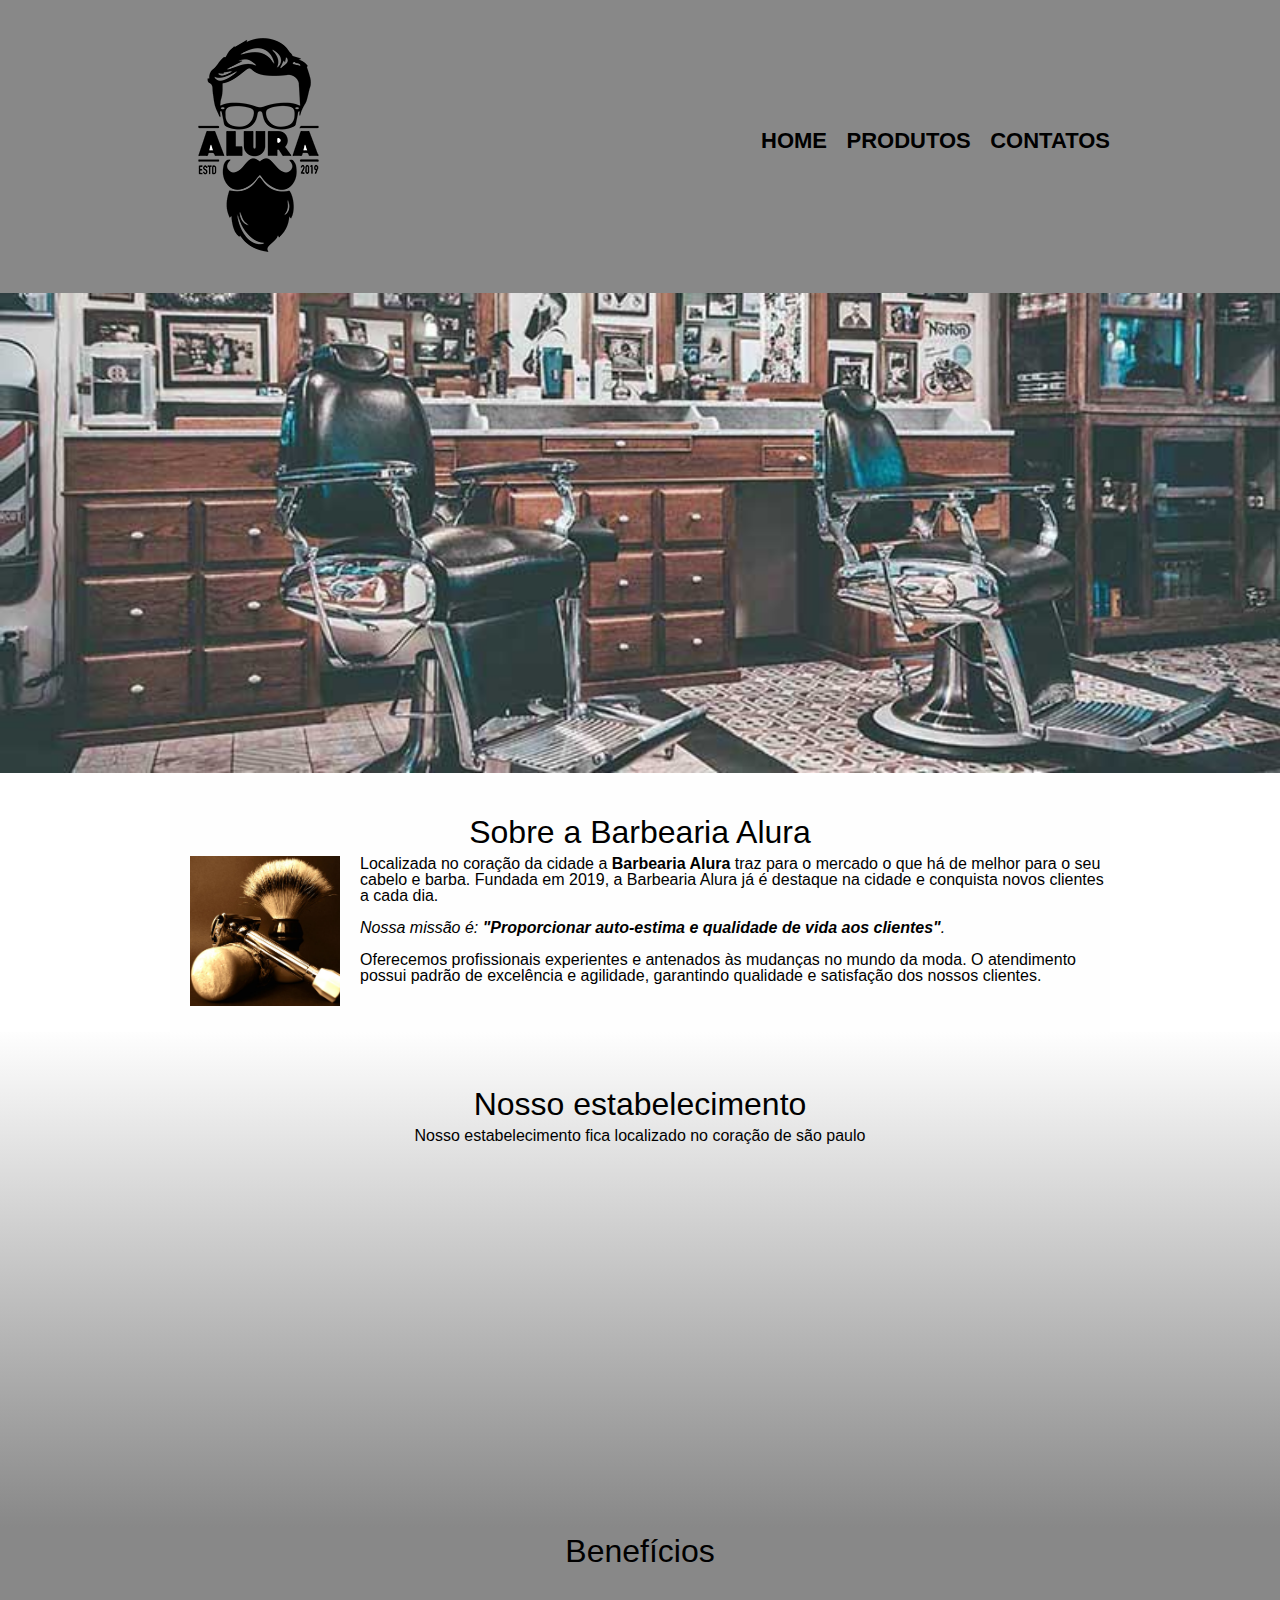
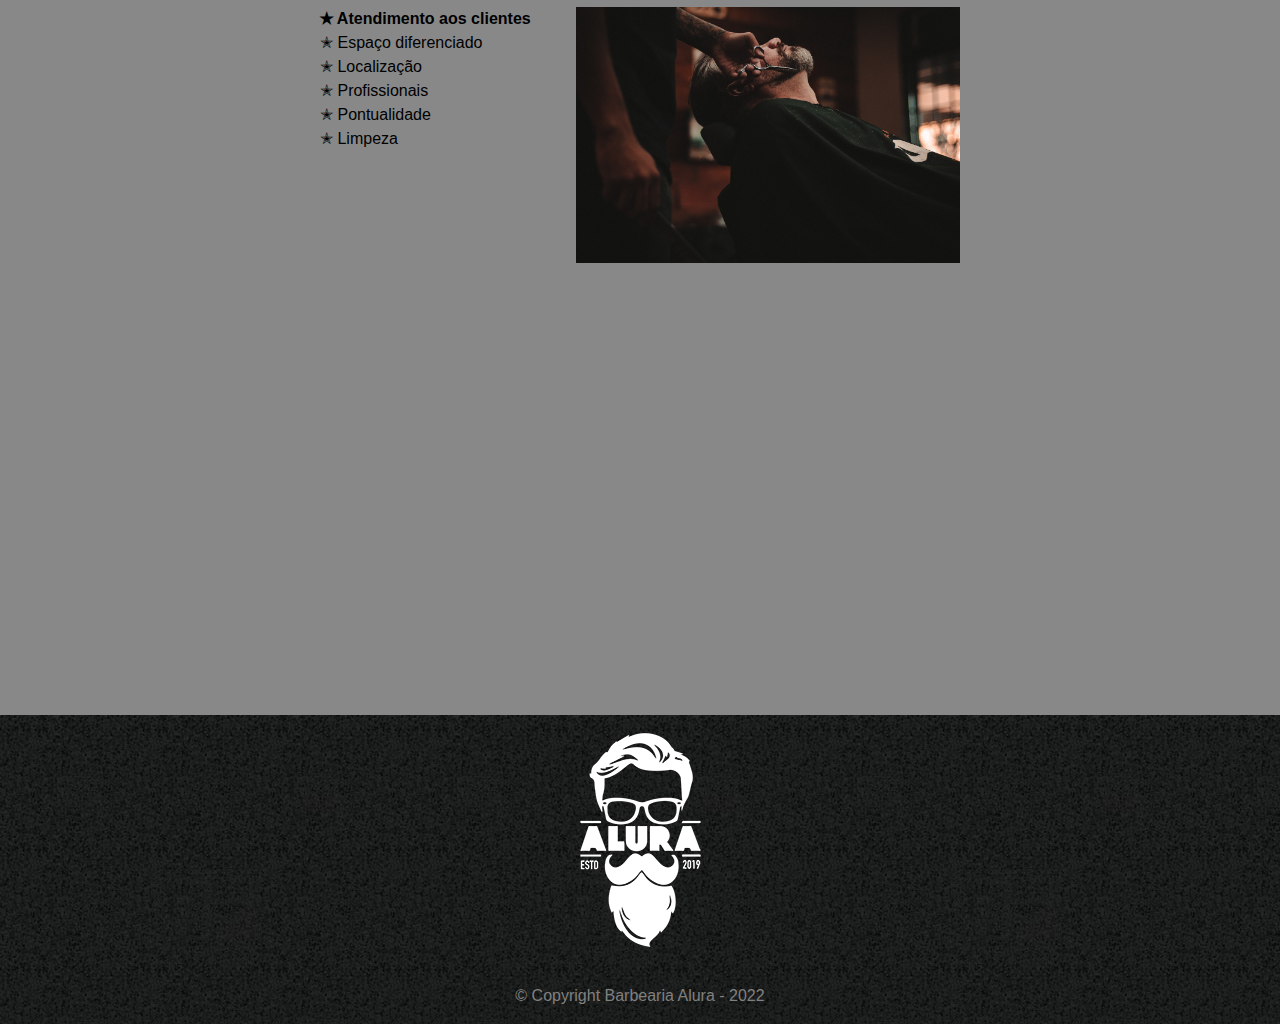
<file: index.html>
<!DOCTYPE html>
<html lang="en">
<head>
    <meta charset="UTF-8">
    <meta http-equiv="X-UA-Compatible" content="IE=edge">
    <meta name="viewport" content="width=device-width, initial-scale=1.0">
    <title>Barbearia Alura</title>
    <link rel="stylesheet" href="reset.css">
    <link rel="stylesheet" href="style_principal.css">
    <link rel="stylesheet" href="">
</head>
<body>
    <header>
        <div class="caixa">
            <h1><img src="logo.png" alt="logo"></h1>
            <nav>
                <ul>
                    <li><a href="index.html">Home</a></li>
                    <li><a href="produtos.html">Produtos</a></li>
                    <li><a href="contato.html">Contatos</a></li>
                </ul>
            </nav>
        </div>
    </header>

    <img class="banner" src="banner.jpg" alt="barbearia">

    <!--BLOCO PRINCIPAL-->
    
        <section class="caixa principal">
            <h2 class="título-principal">Sobre a Barbearia Alura</h2>

            <img class="utensilios" src="utensilios.jpg" alt="ferramentas de um barbeiro">

            <p>Localizada no coração da cidade a <strong>Barbearia Alura</strong> traz para o mercado o que há de melhor para o seu cabelo e barba. 
            Fundada em 2019, a Barbearia Alura já é destaque na cidade e conquista novos clientes a cada dia.</p>
            
            <p><em>Nossa missão é: <strong id="missao">"Proporcionar auto-estima e qualidade de vida aos clientes"</strong>.</em></p>
            
            <p>Oferecemos profissionais experientes e antenados às mudanças no mundo da moda. 
            O atendimento possui padrão de excelência e agilidade, garantindo qualidade e satisfação dos nossos clientes.</p>
        </section>
    <main>
        <!--BLOCO MAPA-->
        <div class="container-map">
            <section class="mapa caixa">
                <h3 class="título-principal">Nosso estabelecimento</h3>
                <p>Nosso estabelecimento fica localizado no coração de são paulo</p>
                <iframe src="https://www.google.com/maps/embed?pb=!1m18!1m12!1m3!1d58513.70489917665!2d-46.717634768749974!3d-23.5646162!2m3!1f0!2f0!3f0!3m2!1i1024!2i768!4f13.1!3m3!1m2!1s0x94ce59541c6c79c3%3A0x36b90a85f0f8cb33!2sGrupo%20Alura!5e0!3m2!1spt-BR!2sbr!4v1653996490328!5m2!1spt-BR!2sbr" width="100%" height="300" style="border:0;" allowfullscreen="" loading="lazy" referrerpolicy="no-referrer-when-downgrade"></iframe>
            </section>
        </div>
        <!--BLOCOS SECUNDÁRIOS-->

        <section class="caixa benef">
            <h3 class="título-principal">Benefícios</h3>

            <div class="blsec-conteudoBenef">
                <ul class="lista-benef">
                    <li class="itens">Atendimento aos clientes</li>
                    <li class="itens">Espaço diferenciado</li>
                    <li class="itens">Localização</li>
                    <li class="itens">Profissionais</li>
                    <li class="itens">Pontualidade</li>
                    <li class="itens">Limpeza</li>
                </ul><img src="beneficios.jpg" alt="homem cortando cabelo" class="imgBenef">
            </div>
        </section>

        <div class="container-vid">
            <section class="video">
                <iframe class="vid" src="https://www.youtube.com/embed/wcVVXUV0YUY" frameborder="0" allow="accelerometer; autoplay; encrypted-media; gyroscope; picture-in-picture" allowfullscreen></iframe>
            </section>
        </div>
    </main>
    
    <footer>
        <img src="logo-branco.png" alt="rosto com barba">
        <p>&copy; Copyright Barbearia Alura - 2022</p>
    </footer>

</body>
</html>
</file>
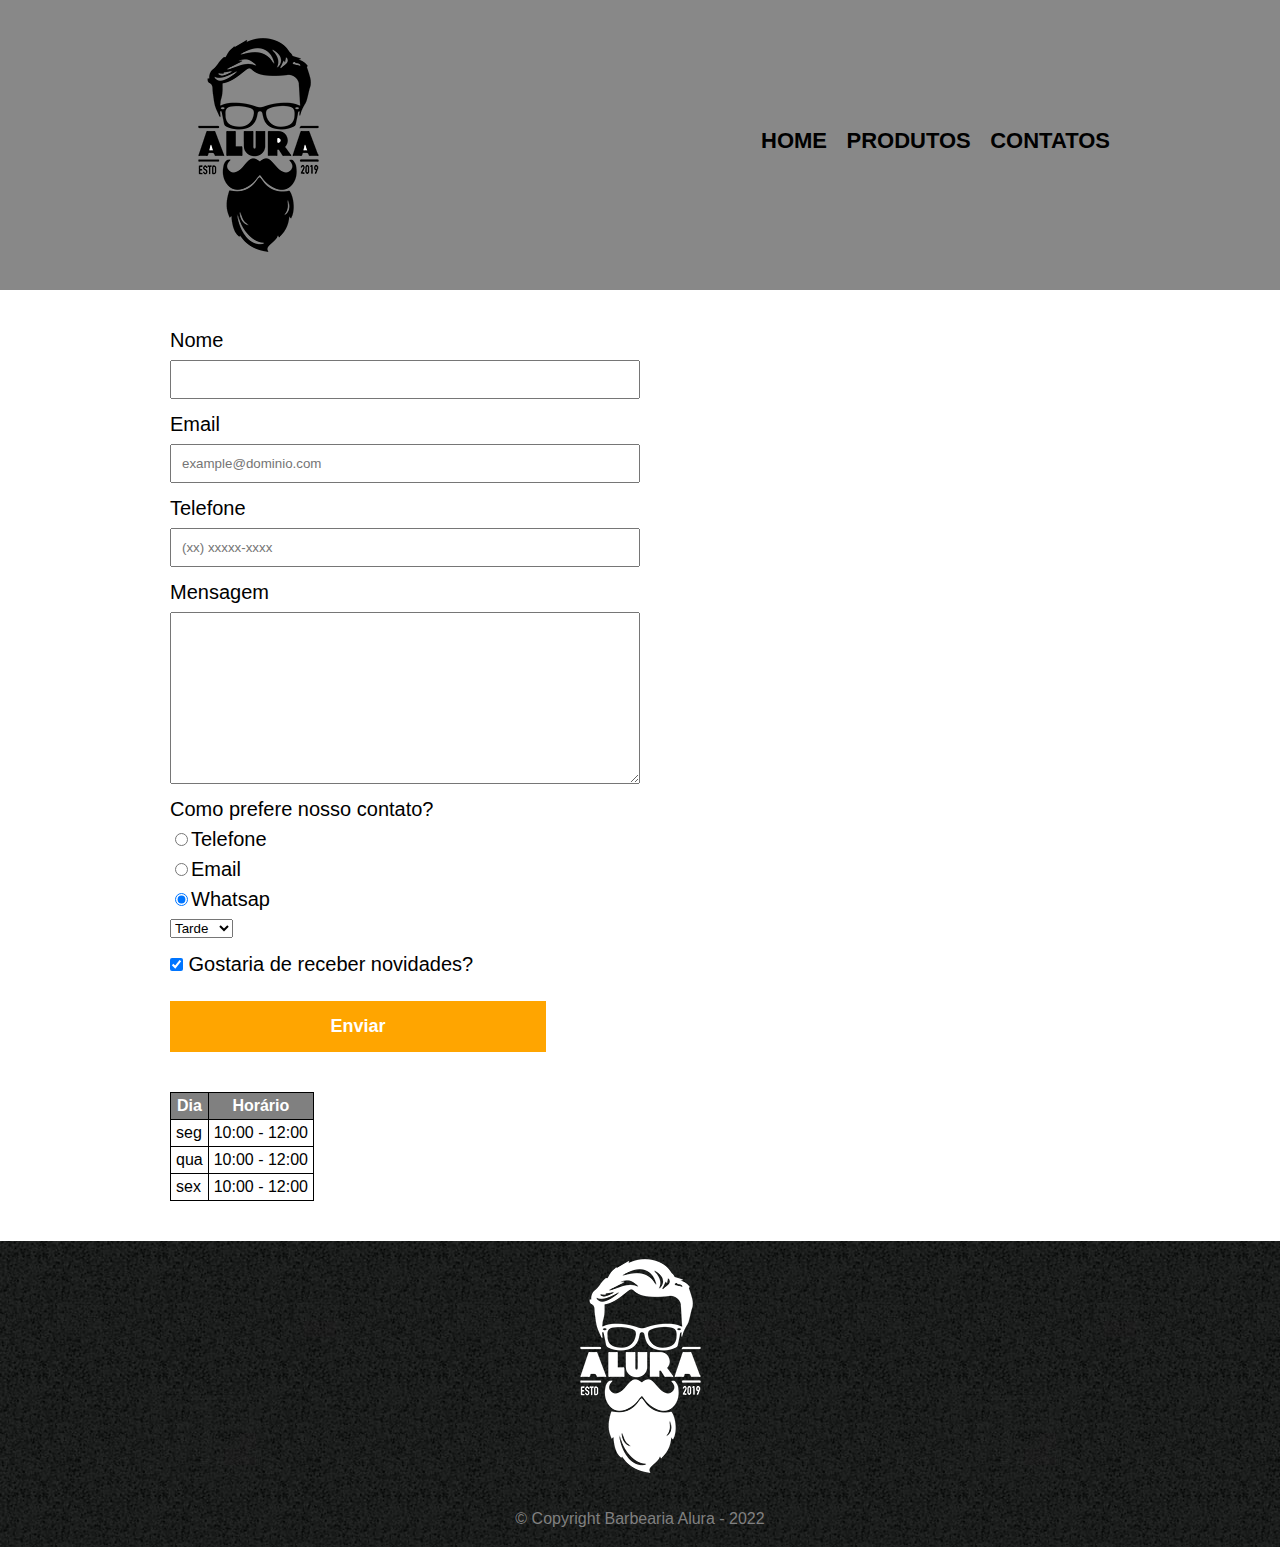
<file: contato.html>
<!DOCTYPE>
<!DOCTYPE html>
<html lang="en">
<head>
    <meta charset="UTF-8">
    <meta http-equiv="X-UA-Compatible" content="IE=edge">
    <meta name="viewport" content="width=device-width, initial-scale=1.0">
    <title>Contato - Barbearia Alura</title>
    <link rel="stylesheet" href="reset.css">
    <link rel="stylesheet" href="style_principal.css">
    <link rel="stylesheet" href="contato.css">
</head>
<body>
    <header>
        <div class="caixa">
            <h1><img src="logo.png" alt="logo"></h1>
            <nav>
                <ul>
                    <li><a href="index.html">Home</a></li>
                    <li><a href="produtos.html">Produtos</a></li>
                    <li><a href="contatos.html">Contatos</a></li>
                </ul>
            </nav>
        </div>
    </header>
<main>
    <form action="">
        <label for="nome">Nome</label>
        <input type="text" id="nome" class="input-padrão" required>

        <label for="email">Email</label>
        <input type="email" id="email" placeholder="example@dominio.com" class="input-padrão" required>

        <label for="telefone">Telefone</label>
        <input type="tel" id="telefone" class="input-padrão" placeholder="(xx) xxxxx-xxxx" required>

        <label for="Mensagem">Mensagem</label>
        <textarea name="" id="Mensagem" cols="30" rows="10" class="input-padrão" ></textarea required>

        <!--Seletores-->
        <fieldset>
            <legend>Como prefere nosso contato?</legend>
            <label for="select-telefone"><input type="radio" name="contato" value="Telefone" id="select-telefone">Telefone</label>
            <label for="select-email"><input type="radio" name="contato" value="Email" id="select-email">Email</label>
            <label for="select-whatsapp"><input type="radio"name="contato" value="Whatsap" id="select-whatsapp" checked>Whatsap</label>    
        </fieldset>

        <!--Menu suspenso de Turnos-->
        <fieldset>
            <select name="turno" id="">
                <option value="">Manhã</option>
                <option value="" selected>Tarde</option>
                <option value="">Noite</option>
            </select>
        </fieldset>

        <!--Checkbox-->
        <label for="check"><input type="checkbox" id="check" class="checkbox" checked> Gostaria de receber novidades?</label>
        <input class="enviar" type="submit" value="Enviar">
    </form>

    <table>
        <thead>
            <tr>
                <th>Dia</th>
                <th>Horário</th>
            </tr>
        </thead>

            <tbody>
                <tr>
                    <td>seg</td>
                    <td>10:00 - 12:00</td>
                </tr>

                <tr>
                    <td>qua</td>
                    <td>10:00 - 12:00</td>
                </tr>

                <tr>
                    <td>sex</td>
                    <td>10:00 - 12:00</td>
                </tr>
            </tbody>
    </table>

</main>

    <footer>
        <img src="logo-branco.png" alt="rosto com barba">
        <p>&copy; Copyright Barbearia Alura - 2022</p>
    </footer>

</body>
</html>
</file>
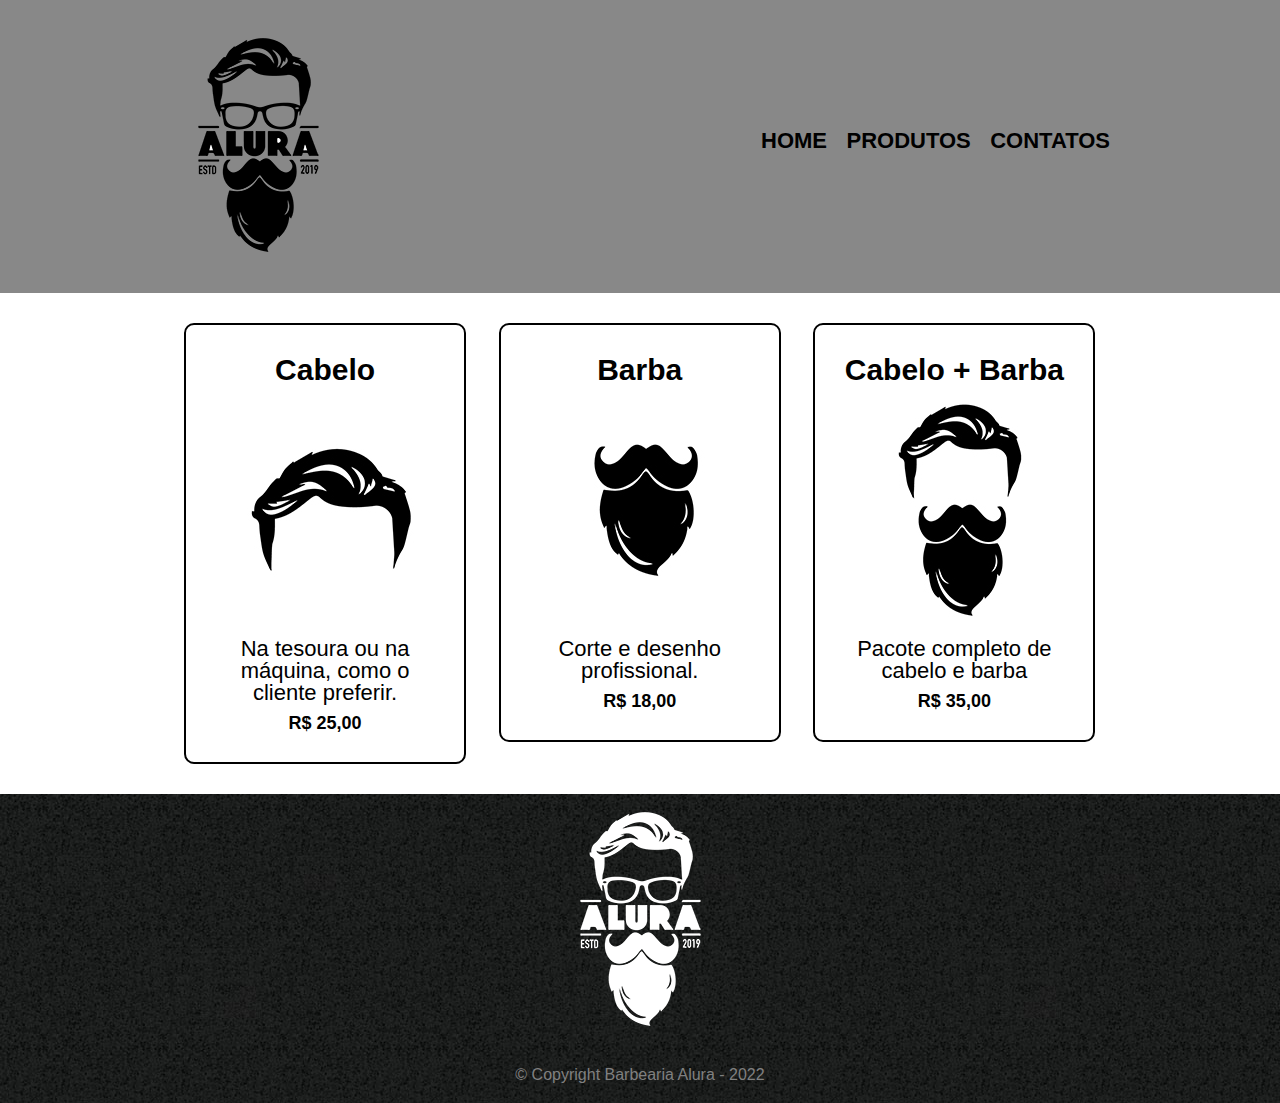
<file: produtos.html>
<!DOCTYPE html>
<html lang="en">
<head>
    <meta charset="UTF-8">
    <meta http-equiv="X-UA-Compatible" content="IE=edge">
    <meta name="viewport" content="width=device-width, initial-scale=1.0">
    <title>Produtos - Barbearia Alura</title>
    <link rel="stylesheet" href="reset.css">
    <link rel="stylesheet" href="style_principal.css">
</head>
<body>
    <header>
        <div class="caixa">
            <h1><img src="logo.png" alt="logo"></h1>
            <nav>
                <ul>
                    <li><a href="index.html">Home</a></li>
                    <li><a href="style_principal.html">Produtos</a></li>
                    <li><a href="contato.html">Contatos</a></li>
                </ul>
            </nav>
        </div>
    </header>

    <main>
            <ul class="produtos caixa">
                <li>
                    <h2>Cabelo</h2>
                    <img src="cabelo.jpg" alt="">
                    <p class="product-description">Na tesoura ou na máquina, como o cliente preferir.</p>
                    <p class="product-price">R$ 25,00</p>
                </li>

                <li>
                    <h2>Barba</h2>
                    <img src="barba.jpg" alt="">
                    <p class="product-description">Corte e desenho profissional.</p>
                    <p class="product-price">R$ 18,00</p>
                </li>

                <li>
                    <h2>Cabelo + Barba</h2>
                    <img src="cabelo+barba.jpg" alt="">
                    <p class="product-description">Pacote completo de cabelo e barba</p>
                    <p class="product-price">R$ 35,00</p>
                </li>
            </ul>
    </main>

    <footer>
        <img src="logo-branco.png" alt="">
        <p>&copy; Copyright Barbearia Alura - 2022</p>
    </footer>
    
</body>
</html>
</file>
<file: style_principal.css>
body{
    font-family: 'Roboto', sans-serif;
}
header{
    background: #888888;
    padding: 20px 0;
}

.caixa {
    position: relative;
    width: 940px;
    margin: 0 auto;
}

nav {
    position:absolute;
    top: 110px;
    right: 0;
}

nav li{
    display: inline;
    margin: 0 0 0 15px;
}

nav a {
    text-transform: uppercase;
    color: black;
    font-weight: bold;
    font-size: 22px;
    text-decoration: none;
}

/*PRODUTOS*/

.produtos{
    margin: 30px auto;
}

.produtos li{
    display: inline-block;
    text-align: center;
    width: 30%;
    vertical-align: top;
    margin: 0 1.5%;
    padding: 30px 20px;
    box-sizing:border-box;
    /*border-color: black;
    border-width: 2px;
    border-style: solid;*/
    border: 2px solid black;
    border-radius: 10px;
}

.produtos h2{
    font-size: 30px;
    font-weight: bold;
}

.product-description{
    font-size: 22px;
}

.product-price{
    font-size: 18px;
    font-weight: bold;
    margin-top: 10px;
}

 /*INTERAÇÃO*/

nav a:hover{
    color:goldenrod;
    text-decoration: underline;
}

.produtos li:hover{
    border-color: goldenrod;
}

.produtos li:active{
    border-color: goldenrod;
    padding:10px 20px;
}

footer{
    background: url("bg.jpg");
    text-align: center;
}

footer p{
    padding: 20px 0;
    color:gray;
}


 /*css da página inicial*/

.banner{
    width: 100%;
}

.título-principal{
    line-height: 1.5;
    text-align: center;
    font-size: 2em;
    clear: left;
}

.principal{
    background: #fefefe;
    padding: 2em 0;
}

.principal p{
    margin: 0 0 1em;
}

.principal strong{
    font-weight: bold;
}

.principal em{
    font-style: italic;
}


.utensilios{
    width: 150px;
    float: left;
    margin: 0 20px 0 20px;
}

.container-map{
    width: 100%;
    background: linear-gradient(#fefefe, #888888);
}

.mapa{
    padding: 3em 0;
}

.mapa p{
    margin:0 0 2em;
    text-align: center;
}

.benef{
    width: 100%;
    background: #888888;
}

.blsec-conteudoBenef{
    width: 640px;
    margin: 0 auto;
    padding: 2em 0;
}

.lista-benef{
    display: inline-block;
    width: 40%;
    vertical-align: top;
}

.itens{
line-height: 1.5;
}

.itens::before{
    content: "✭ ";
    
}

.itens:nth-child(1) {
    font-weight: bold;
}

.imgBenef{
    width: 60%;
}

.container-vid{
    width: 100%;
    background:#888888;
}

.video{
    width: 640px;
    background:#888888;
    margin: 0 auto;
}
.vid{
    width: 640px;
    height: 350px;
    padding: 2em 0;
}

main{
    width: 100%;
}


@media screen and (max-width:600px){
    .caixa, .principal, .blsec-conteudoBenef{
        width: auto;
    }

    h1{
        text-align: center;
    }

    nav {
        position: static;
        width:fit-content;
        margin:0 auto;
    }

    .lista-benef, .imgBenef {

        width: 100%;
    }

    .container-vid{
        width: 100%;
    }

    .video{
        width: auto;
        margin: 0 auto;
    }


    .vid{
        width:100%;
    }

    .lista-benef{
        text-align: center;
        padding-bottom: 1em;
    }

    .blsec-conteudoBenef{
        padding: 1em 0;
    }

    .principal{
        padding: 0 1em;
    }

    h2{
        padding: 1em 0;
    }

}
</file>
<file: contato.css>
main {
    width: 940px;
    margin: 0 auto;
}

form {
    margin: 40px  0;
}

form label, form legend {
    display: block;
    font-size: 20px;
    margin-bottom: 10px;
}

.input-padrão {
    display: block;
    margin-bottom: 15px;
    padding: 10px 10px;
    width: 50%;
}

.checkbox {
    margin: 20px 0;
}

.enviar {
    width: 40%;
    padding: 15px 0;
    background: orange;
    color: white;
    font-weight: bold;
    font-size: 18px;
    border: none;
    transition: 1s all;
    cursor: pointer;
}

.enviar:hover{
    background: red;
    transform: scale(1.05);

}

table{
    margin: 20px 0 40px;
}

thead{
    background: gray;
    color: white;
    font-weight: bold;
}

td, th{
    border: 1px solid black;
    padding: 5px 5px;
}
</file>
